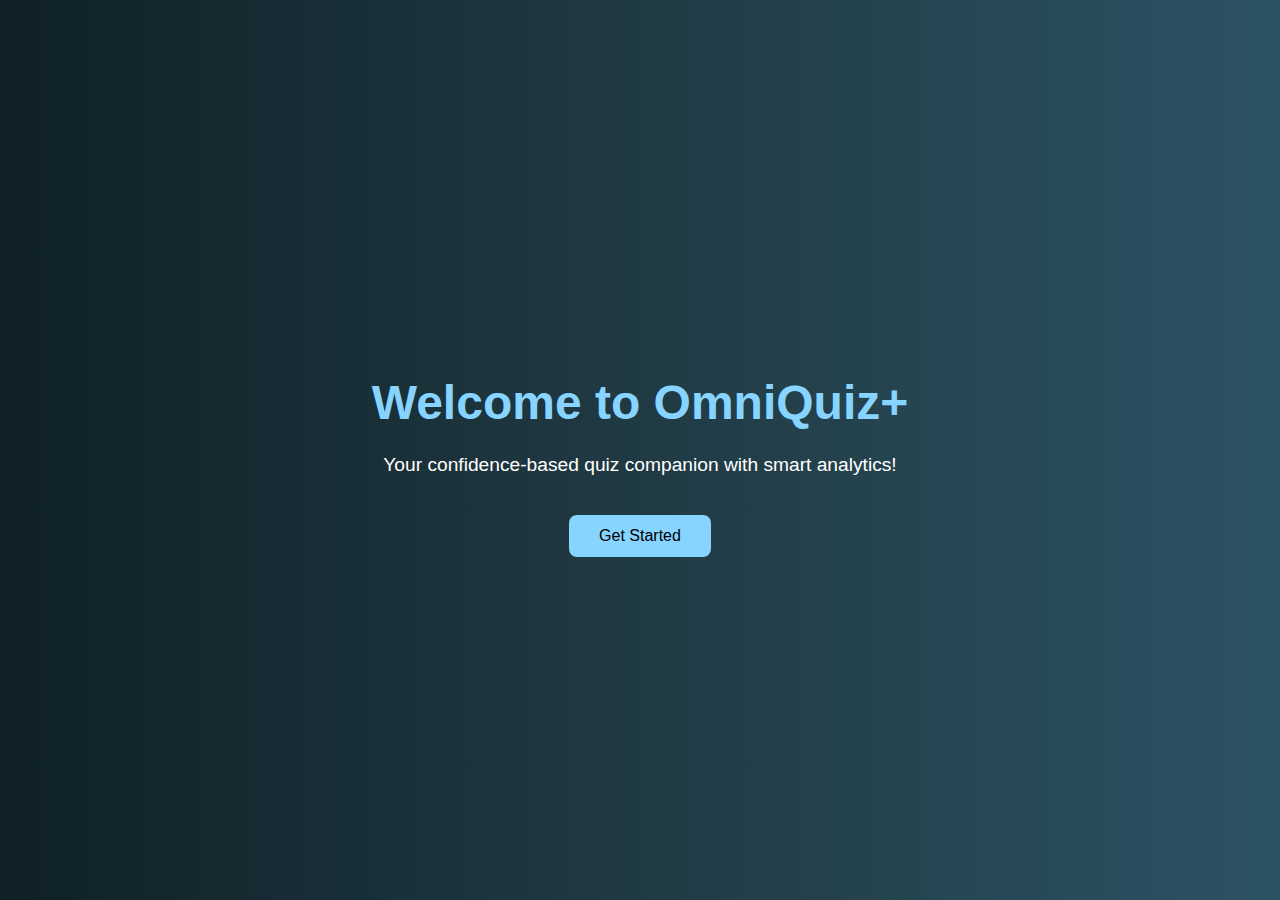
<file: index.html>
<!DOCTYPE html>
<html lang="en">
<head>
  <meta charset="UTF-8" />
  <meta name="viewport" content="width=device-width, initial-scale=1.0"/>
  <title>Welcome to OmniQuiz+</title>
  <style>
    body {
      background: linear-gradient(to right, #0f2027, #203a43, #2c5364);
      color: white;
      font-family: 'Segoe UI', sans-serif;
      display: flex;
      align-items: center;
      justify-content: center;
      height: 100vh;
      margin: 0;
      text-align: center;
    }
    .container {
      max-width: 600px;
    }
    h1 {
      font-size: 3em;
      margin-bottom: 0.5em;
      color: #86d4ff;
    }
    p {
      font-size: 1.2em;
      margin-bottom: 2em;
    }
    button {
      background-color: #86d4ff;
      color: #000;
      border: none;
      padding: 12px 30px;
      font-size: 1em;
      border-radius: 8px;
      cursor: pointer;
      transition: background-color 0.3s ease;
    }
    button:hover {
      background-color: #62b6ff;
    }
  </style>
</head>
<body>
  <div class="container">
    <h1>Welcome to OmniQuiz+</h1>
    <p>Your confidence-based quiz companion with smart analytics!</p>
    <button onclick="window.location.href='quiz.html'">Get Started</button>
  </div>
</body>
</html>
</file>
